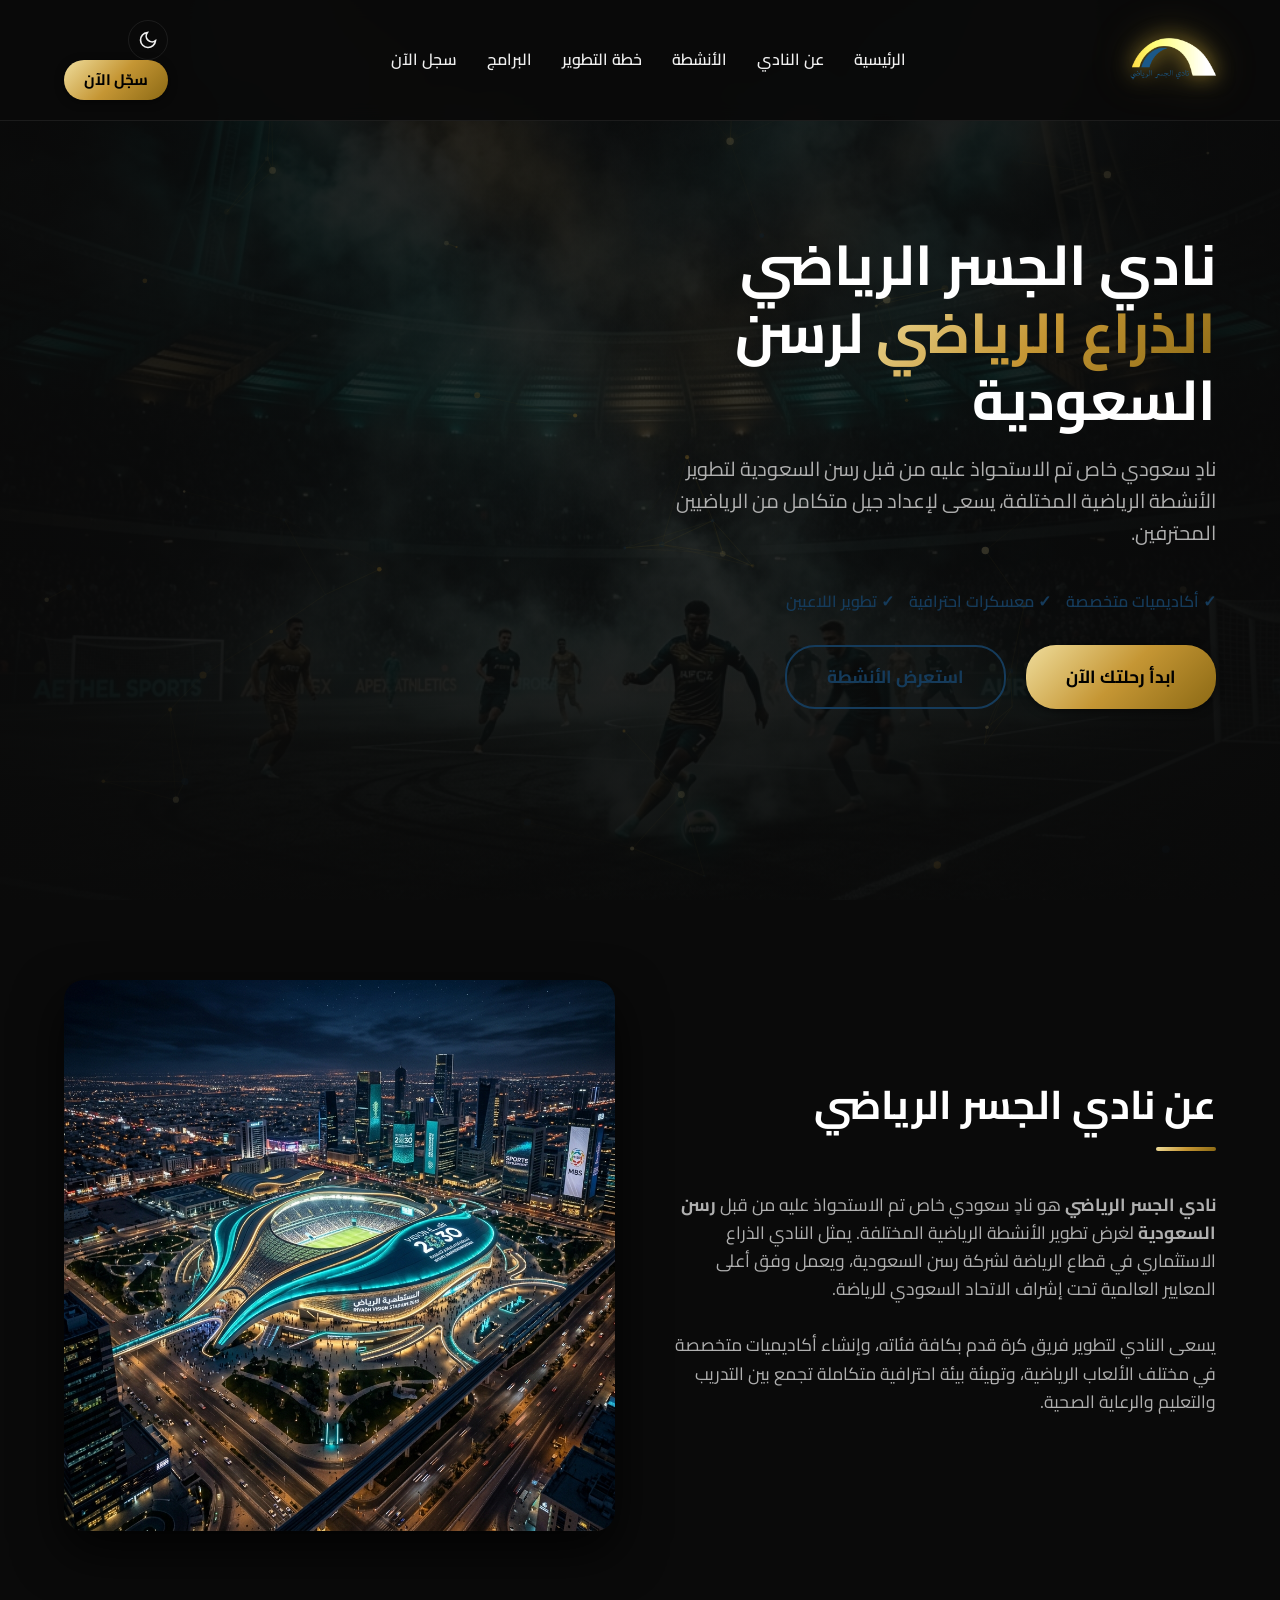
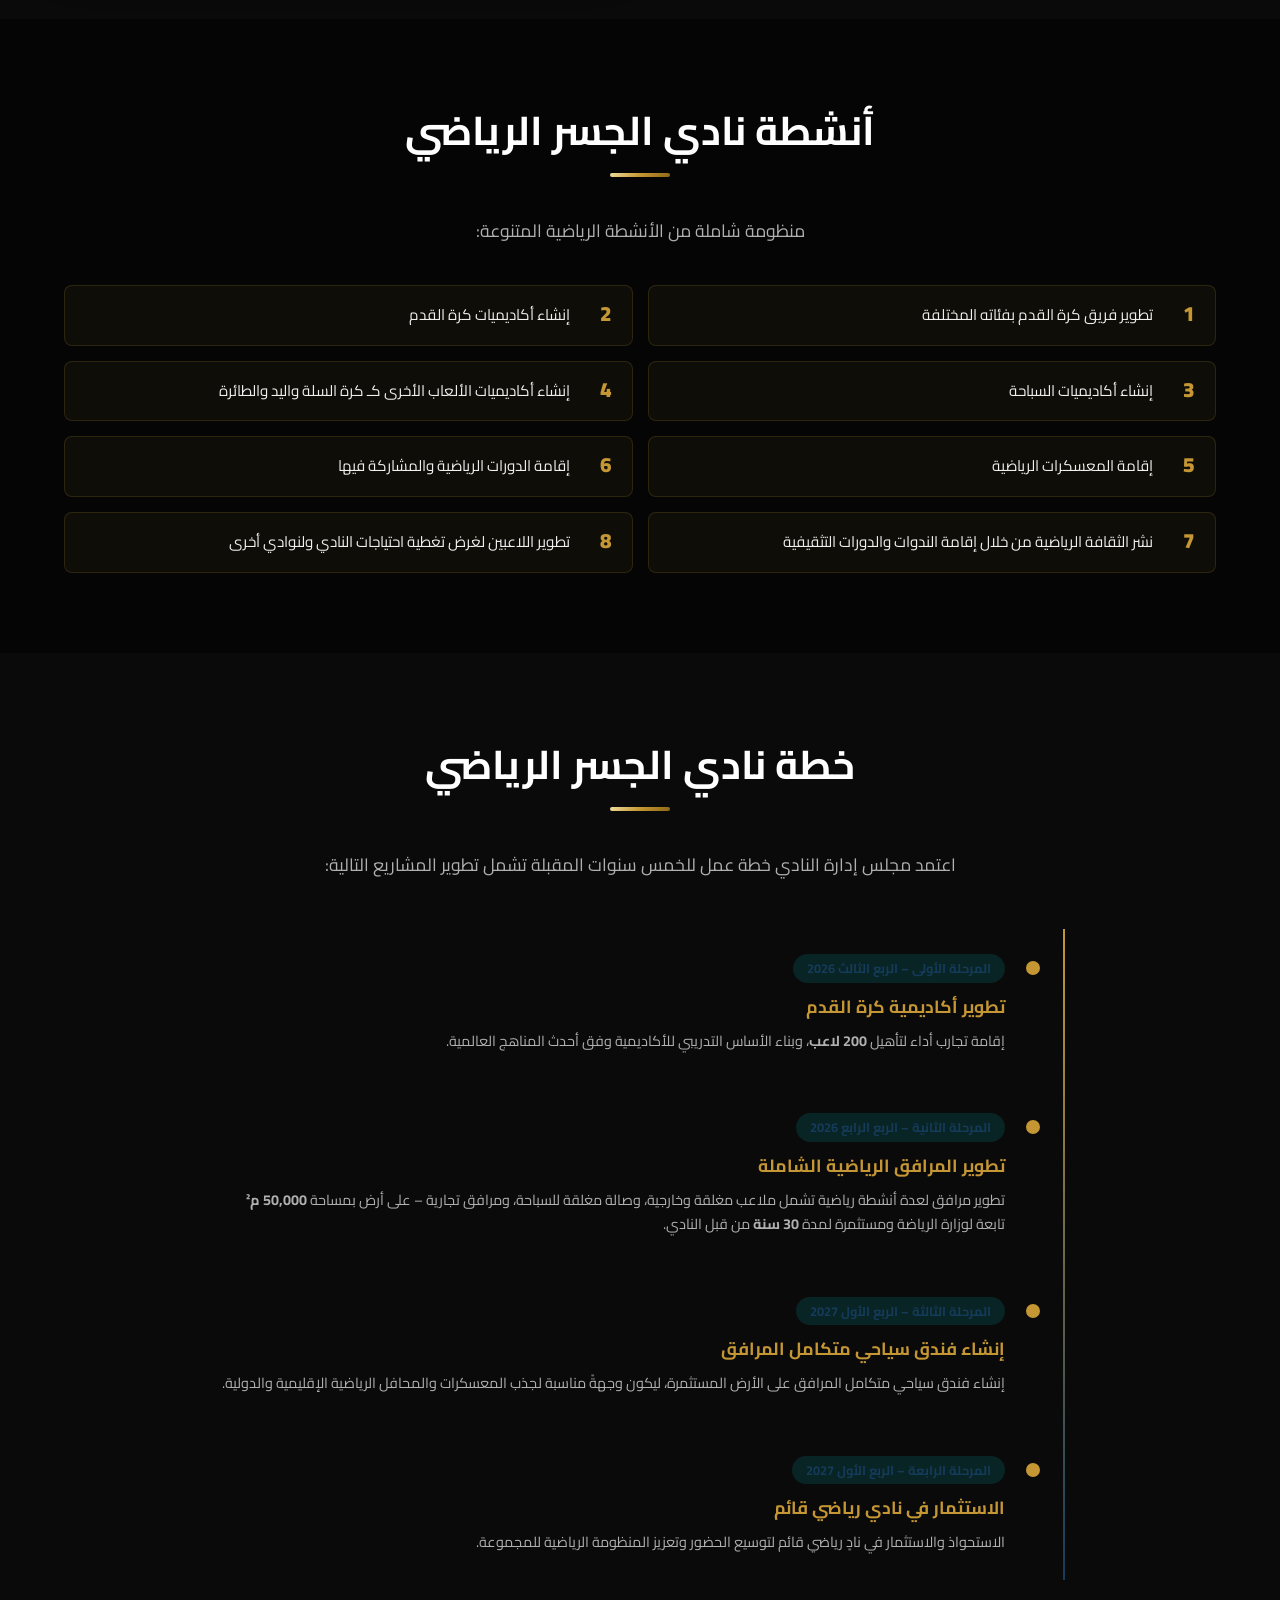
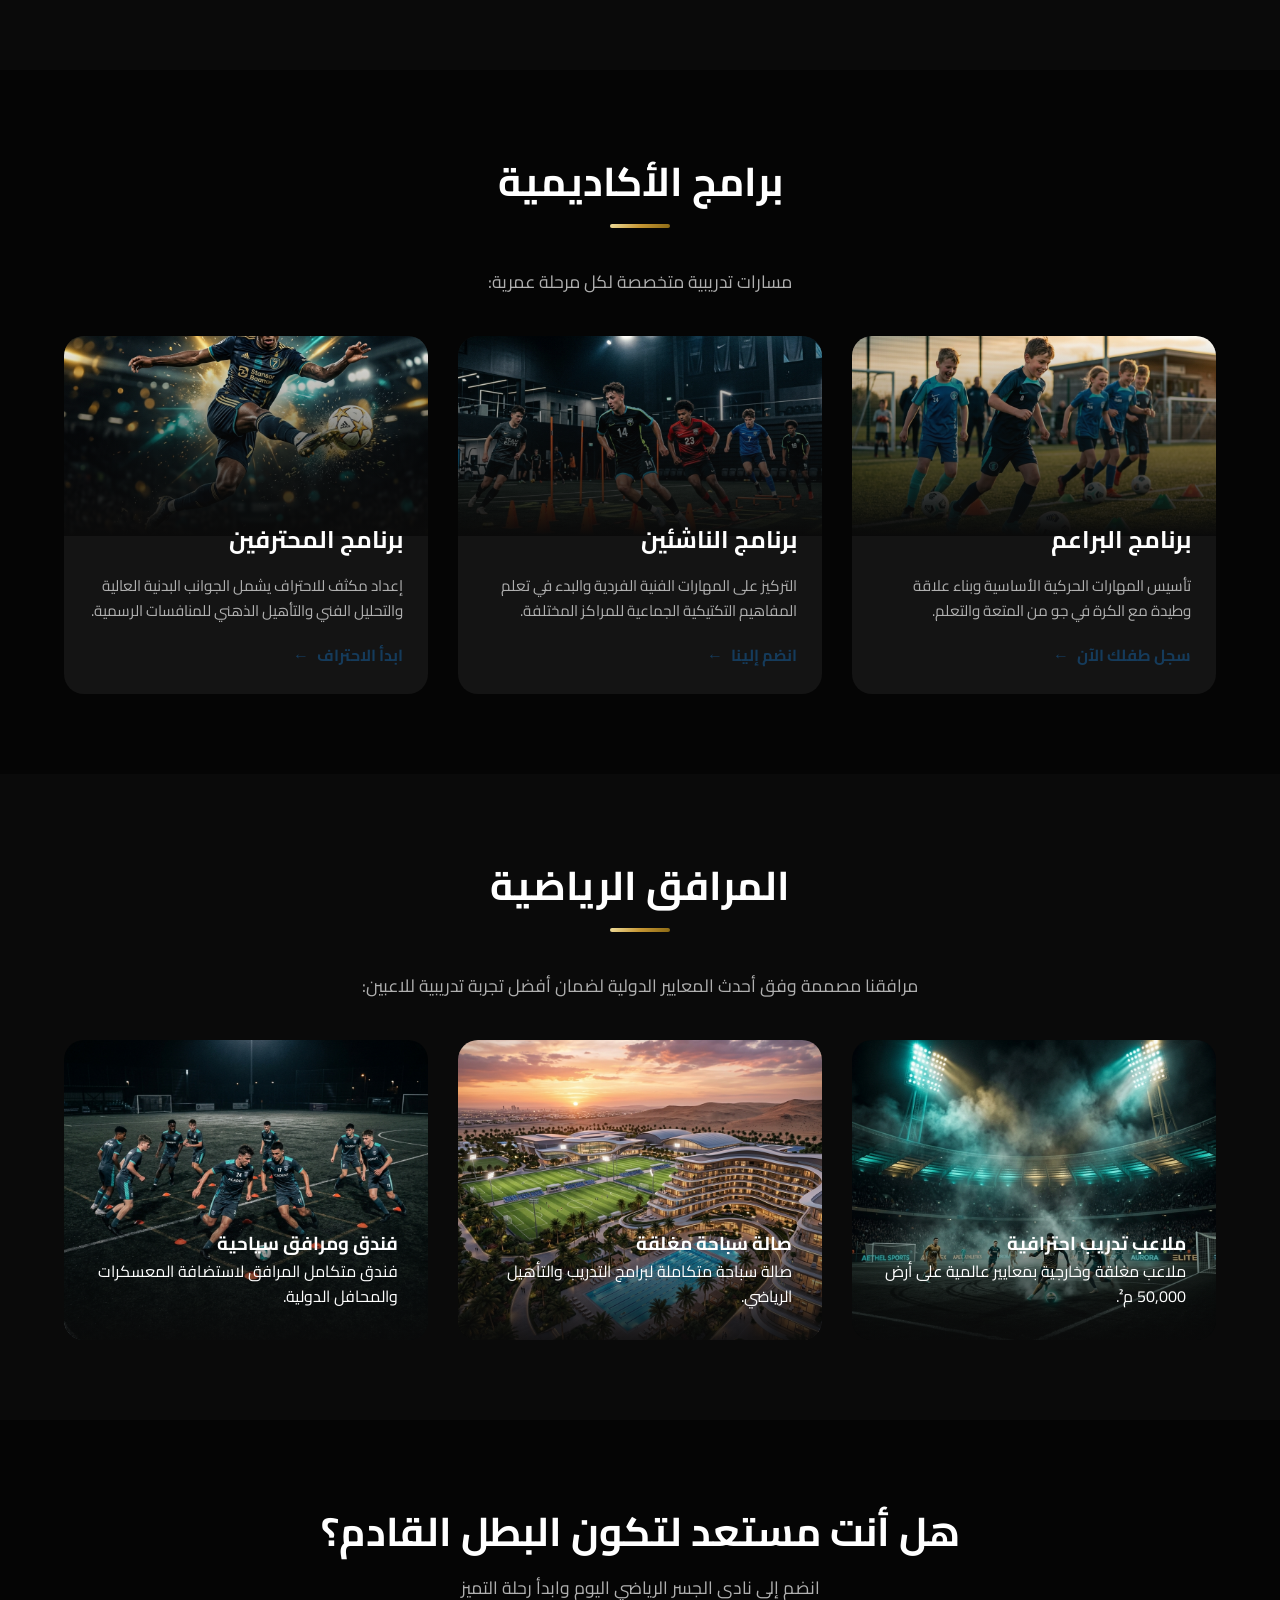
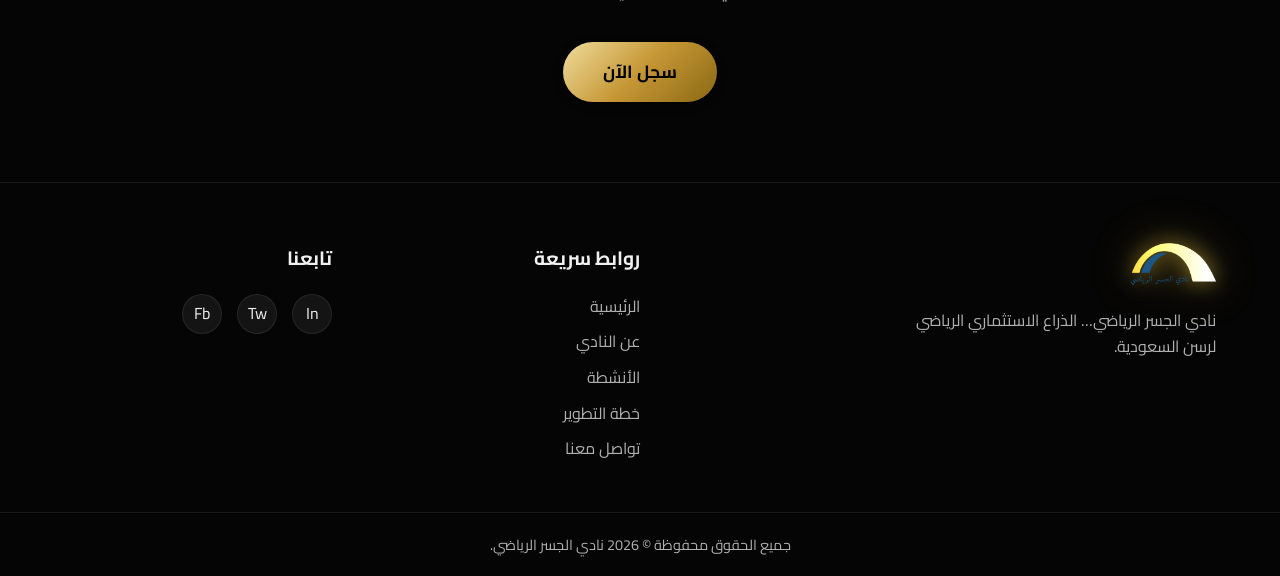
<file: New folder (4)/club.html>
<!DOCTYPE html>
<html lang="ar" dir="rtl">

<head>
    <meta charset="UTF-8">
    <meta name="viewport" content="width=device-width, initial-scale=1.0">
    <title>نادي الجسر الرياضي | Al-Jisr Sports Club</title>
    <meta name="description" content="نادي الجسر الرياضي – الذراع الاستثماري لشركة رسن السعودية في قطاع الرياضة. أكاديميات متكاملة لكرة القدم والسباحة والألعاب المتنوعة.">
    <!-- Google Fonts: Cairo -->
    <link rel="preconnect" href="https://fonts.googleapis.com">
    <link rel="preconnect" href="https://fonts.gstatic.com" crossorigin>
    <link href="https://fonts.googleapis.com/css2?family=Cairo:wght@300;400;600;800;900&display=swap" rel="stylesheet">
    <!-- Main Stylesheet -->
    <link rel="stylesheet" href="style.css">
    <style>
        .hero-club {
            background: linear-gradient(rgba(10, 10, 10, 0.6), rgba(10, 10, 10, 0.8)), url('hero_pitch.png') no-repeat center center / cover;
        }

        .vision-section {
            display: grid;
            grid-template-columns: 1fr 1fr;
            gap: 50px;
            align-items: center;
        }

        @media (max-width: 992px) {
            .vision-section {
                grid-template-columns: 1fr;
            }
        }

        .facility-grid {
            display: grid;
            grid-template-columns: repeat(auto-fit, minmax(300px, 1fr));
            gap: 30px;
        }

        .facility-card {
            position: relative;
            border-radius: var(--border-radius-lg);
            overflow: hidden;
            height: 300px;
            transition: var(--transition);
        }

        .facility-card img {
            width: 100%;
            height: 100%;
            object-fit: cover;
            transition: var(--transition);
        }

        .facility-card:hover img {
            transform: scale(1.1);
        }

        .facility-overlay {
            position: absolute;
            bottom: 0;
            left: 0;
            width: 100%;
            padding: 30px;
            background: linear-gradient(transparent, rgba(10, 10, 10, 0.9));
            color: #fff;
        }

        .nav-logos {
            display: flex;
            align-items: center;
            gap: 20px;
        }
        .logo-divider {
            width: 1px;
            height: 40px;
            background: var(--color-border);
        }
        .nav-logo-img {
            height: 45px;
            width: auto;
            object-fit: contain;
        }

        /* Activities List */
        .activities-grid {
            display: grid;
            grid-template-columns: 1fr 1fr;
            gap: 15px;
            margin-top: 25px;
        }

        @media (max-width: 768px) {
            .activities-grid { grid-template-columns: 1fr; }
        }

        .activity-item {
            display: flex;
            align-items: flex-start;
            gap: 12px;
            padding: 18px 20px;
            background: rgba(212, 175, 55, 0.05);
            border: 1px solid rgba(212, 175, 55, 0.15);
            border-radius: var(--border-radius-sm);
            transition: var(--transition);
            font-size: 0.95rem;
            line-height: 1.5;
        }

        .activity-item:hover {
            background: rgba(212, 175, 55, 0.1);
            border-color: var(--color-gold-mid);
            transform: translateX(-5px);
        }

        .activity-num {
            font-size: 1.3rem;
            font-weight: 900;
            color: var(--color-gold-mid);
            min-width: 30px;
            line-height: 1;
        }

        /* Plan Timeline */
        .plan-timeline {
            position: relative;
            padding-right: 30px;
        }

        .plan-timeline::before {
            content: '';
            position: absolute;
            right: 0;
            top: 0;
            bottom: 0;
            width: 2px;
            background: linear-gradient(to bottom, var(--color-gold-mid), var(--color-teal));
        }

        .plan-item {
            position: relative;
            padding: 25px 30px 25px 0;
            margin-bottom: 10px;
        }

        .plan-item::before {
            content: '';
            position: absolute;
            right: -7px;
            top: 30px;
            width: 14px;
            height: 14px;
            border-radius: 50%;
            background: var(--color-gold-mid);
            border: 2px solid var(--color-bg-dark);
        }

        .plan-badge {
            display: inline-block;
            padding: 4px 14px;
            border-radius: 20px;
            font-size: 0.8rem;
            font-weight: 700;
            margin-bottom: 10px;
            background: rgba(3, 179, 183, 0.15);
            color: var(--color-teal);
        }

        .plan-item h4 {
            font-size: 1.1rem;
            font-weight: 700;
            margin-bottom: 8px;
            color: var(--color-gold-mid);
        }

        .plan-item p {
            font-size: 0.9rem;
            line-height: 1.7;
            color: var(--color-text-muted);
        }
    </style>
</head>

<body>
    <!-- Navbar -->
    <header class="navbar">
        <div class="container nav-container">
            <div class="nav-logos">
                <a href="club.html" class="logo">
                    <img src="al-jisr-logo.png" alt="نادي الجسر" class="nav-logo-img">
                </a>
            </div>
            <nav class="nav-links">
                <a href="index.html">الرئيسية</a>
                <a href="#about">عن النادي</a>
                <a href="#activities">الأنشطة</a>
                <a href="#plan">خطة التطوير</a>
                <a href="#programs">البرامج</a>
                <a href="join.html">سجل الآن</a>
            </nav>
            <div class="nav-actions">
                <button id="theme-toggle" class="theme-toggle-btn" aria-label="Toggle theme">
                    <svg class="sun-icon" viewBox="0 0 24 24" fill="none" stroke="currentColor" stroke-width="2"><circle cx="12" cy="12" r="5"/><line x1="12" y1="1" x2="12" y2="3"/><line x1="12" y1="21" x2="12" y2="23"/><line x1="4.22" y1="4.22" x2="5.64" y2="5.64"/><line x1="18.36" y1="18.36" x2="19.78" y2="19.78"/><line x1="1" y1="12" x2="3" y2="12"/><line x1="21" y1="12" x2="23" y2="12"/><line x1="4.22" y1="19.78" x2="5.64" y2="18.36"/><line x1="18.36" y1="4.22" x2="19.78" y2="5.64"/></svg>
                    <svg class="moon-icon" viewBox="0 0 24 24" fill="none" stroke="currentColor" stroke-width="2"><path d="M21 12.79A9 9 0 1 1 11.21 3 7 7 0 0 0 21 12.79z"/></svg>
                </button>
                <a href="join.html" class="btn btn-gold btn-sm"><span class="shine"></span>سجّل الآن</a>
            </div>
            <div class="menu-toggle">
                <span></span><span></span><span></span>
            </div>
        </div>
    </header>

    <!-- Hero Section -->
    <section id="hero" class="hero hero-club">
        <canvas id="particle-canvas"></canvas>
        <div class="hero-overlay"></div>
        <div class="container hero-container-split scroll-reveal">
            <div class="hero-text-box">
                <h1 class="hero-title">نادي الجسر الرياضي<br><span>الذراع الرياضي</span> لرسن السعودية</h1>
                <p class="hero-subtitle">
                    نادٍ سعودي خاص تم الاستحواذ عليه من قبل رسن السعودية لتطوير الأنشطة الرياضية المختلفة، يسعى لإعداد جيل متكامل من الرياضيين المحترفين.
                </p>
                <div class="hero-highlights">
                    <span>✓ أكاديميات متخصصة</span>
                    <span>✓ معسكرات احترافية</span>
                    <span>✓ تطوير اللاعبين</span>
                </div>
                <div class="hero-buttons">
                    <a href="join.html" class="btn btn-gold btn-large">
                        <span class="shine"></span>
                        ابدأ رحلتك الآن
                    </a>
                    <a href="#activities" class="btn btn-outline btn-large">
                        استعرض الأنشطة
                    </a>
                </div>
            </div>
        </div>
    </section>

    <!-- About Section -->
    <section id="about" class="section">
        <div class="container vision-section scroll-reveal">
            <div class="vision-content">
                <h2 class="section-title">عن نادي الجسر الرياضي</h2>
                <div class="title-underline"></div>
                <p class="about-text">
                    <strong>نادي الجسر الرياضي</strong> هو نادٍ سعودي خاص تم الاستحواذ عليه من قبل <strong>رسن السعودية</strong> لغرض تطوير الأنشطة الرياضية المختلفة. يمثل النادي الذراع الاستثماري في قطاع الرياضة لشركة رسن السعودية، ويعمل وفق أعلى المعايير العالمية تحت إشراف الاتحاد السعودي للرياضة.
                    <br><br>
                    يسعى النادي لتطوير فريق كرة قدم بكافة فئاته، وإنشاء أكاديميات متخصصة في مختلف الألعاب الرياضية، وتهيئة بيئة احترافية متكاملة تجمع بين التدريب والتعليم والرعاية الصحية.
                </p>
            </div>
            <div class="vision-image">
                <img src="vision_2030_sports.png" alt="نادي الجسر الرياضي" style="width: 100%; border-radius: var(--border-radius-lg); box-shadow: var(--shadow-lg);">
            </div>
        </div>
    </section>

    <!-- Activities Section -->
    <section id="activities" class="section bg-darker">
        <div class="container">
            <div class="section-header text-center scroll-reveal">
                <h2 class="section-title">أنشطة نادي الجسر الرياضي</h2>
                <div class="title-underline center"></div>
                <p class="section-subtitle">منظومة شاملة من الأنشطة الرياضية المتنوعة:</p>
            </div>

            <div class="activities-grid scroll-reveal">
                <div class="activity-item">
                    <span class="activity-num">1</span>
                    <span>تطوير فريق كرة القدم بفئاته المختلفة</span>
                </div>
                <div class="activity-item">
                    <span class="activity-num">2</span>
                    <span>إنشاء أكاديميات كرة القدم</span>
                </div>
                <div class="activity-item">
                    <span class="activity-num">3</span>
                    <span>إنشاء أكاديميات السباحة</span>
                </div>
                <div class="activity-item">
                    <span class="activity-num">4</span>
                    <span>إنشاء أكاديميات الألعاب الأخرى كـ كرة السلة واليد والطائرة</span>
                </div>
                <div class="activity-item">
                    <span class="activity-num">5</span>
                    <span>إقامة المعسكرات الرياضية</span>
                </div>
                <div class="activity-item">
                    <span class="activity-num">6</span>
                    <span>إقامة الدورات الرياضية والمشاركة فيها</span>
                </div>
                <div class="activity-item">
                    <span class="activity-num">7</span>
                    <span>نشر الثقافة الرياضية من خلال إقامة الندوات والدورات التثقيفية</span>
                </div>
                <div class="activity-item">
                    <span class="activity-num">8</span>
                    <span>تطوير اللاعبين لغرض تغطية احتياجات النادي ولنوادي أخرى</span>
                </div>
            </div>
        </div>
    </section>

    <!-- 5-Year Plan Section -->
    <section id="plan" class="section">
        <div class="container">
            <div class="section-header text-center scroll-reveal">
                <h2 class="section-title">خطة نادي الجسر الرياضي</h2>
                <div class="title-underline center"></div>
                <p class="section-subtitle">اعتمد مجلس إدارة النادي خطة عمل للخمس سنوات المقبلة تشمل تطوير المشاريع التالية:</p>
            </div>

            <div class="container" style="max-width: 850px; margin: 50px auto 0;">
                <div class="plan-timeline scroll-reveal">
                    <div class="plan-item">
                        <span class="plan-badge">المرحلة الأولى – الربع الثالث 2026</span>
                        <h4>تطوير أكاديمية كرة القدم</h4>
                        <p>إقامة تجارب أداء لتأهيل <strong>200 لاعب</strong>، وبناء الأساس التدريبي للأكاديمية وفق أحدث المناهج العالمية.</p>
                    </div>
                    <div class="plan-item">
                        <span class="plan-badge">المرحلة الثانية – الربع الرابع 2026</span>
                        <h4>تطوير المرافق الرياضية الشاملة</h4>
                        <p>تطوير مرافق لعدة أنشطة رياضية تشمل ملاعب مغلقة وخارجية، وصالة مغلقة للسباحة، ومرافق تجارية – على أرض بمساحة <strong>50,000 م²</strong> تابعة لوزارة الرياضة ومستثمرة لمدة <strong>30 سنة</strong> من قبل النادي.</p>
                    </div>
                    <div class="plan-item">
                        <span class="plan-badge">المرحلة الثالثة – الربع الأول 2027</span>
                        <h4>إنشاء فندق سياحي متكامل المرافق</h4>
                        <p>إنشاء فندق سياحي متكامل المرافق على الأرض المستثمرة، ليكون وجهةً مناسبة لجذب المعسكرات والمحافل الرياضية الإقليمية والدولية.</p>
                    </div>
                    <div class="plan-item">
                        <span class="plan-badge">المرحلة الرابعة – الربع الأول 2027</span>
                        <h4>الاستثمار في نادي رياضي قائم</h4>
                        <p>الاستحواذ والاستثمار في نادٍ رياضي قائم لتوسيع الحضور وتعزيز المنظومة الرياضية للمجموعة.</p>
                    </div>
                </div>
            </div>
        </div>
    </section>

    <!-- Academy Programs -->
    <section id="programs" class="section bg-darker">
        <div class="container">
            <div class="section-header text-center scroll-reveal">
                <h2 class="section-title">برامج الأكاديمية</h2>
                <div class="title-underline center"></div>
                <p class="section-subtitle">مسارات تدريبية متخصصة لكل مرحلة عمرية:</p>
            </div>

            <div class="programs-grid scroll-reveal">
                <!-- Program 1 -->
                <div class="program-card">
                    <div class="program-img" style="background: url('prog_kids.png') no-repeat center center / cover;"></div>
                    <div class="program-content">
                        <h3>برنامج البراعم</h3>
                        <p>تأسيس المهارات الحركية الأساسية وبناء علاقة وطيدة مع الكرة في جو من المتعة والتعلم.</p>
                        <a href="join.html" class="btn-text">سجل طفلك الآن <span class="arrow">←</span></a>
                    </div>
                </div>
                <!-- Program 2 -->
                <div class="program-card">
                    <div class="program-img" style="background: url('prog_teens.png') no-repeat center center / cover;"></div>
                    <div class="program-content">
                        <h3>برنامج الناشئين</h3>
                        <p>التركيز على المهارات الفنية الفردية والبدء في تعلم المفاهيم التكتيكية الجماعية للمراكز المختلفة.</p>
                        <a href="join.html" class="btn-text">انضم إلينا <span class="arrow">←</span></a>
                    </div>
                </div>
                <!-- Program 3 -->
                <div class="program-card">
                    <div class="program-img" style="background: url('prog_pros.png') no-repeat center center / cover;"></div>
                    <div class="program-content">
                        <h3>برنامج المحترفين</h3>
                        <p>إعداد مكثف للاحتراف يشمل الجوانب البدنية العالية والتحليل الفني والتأهيل الذهني للمنافسات الرسمية.</p>
                        <a href="join.html" class="btn-text">ابدأ الاحتراف <span class="arrow">←</span></a>
                    </div>
                </div>
            </div>
        </div>
    </section>

    <!-- Sports Facilities -->
    <section id="facilities" class="section">
        <div class="container">
            <div class="section-header text-center scroll-reveal">
                <h2 class="section-title">المرافق الرياضية</h2>
                <div class="title-underline center"></div>
                <p class="section-subtitle">مرافقنا مصممة وفق أحدث المعايير الدولية لضمان أفضل تجربة تدريبية للاعبين:</p>
            </div>

            <div class="facility-grid scroll-reveal">
                <div class="facility-card">
                    <img src="hero_pitch.png" alt="ملاعب تدريب">
                    <div class="facility-overlay">
                        <h3>ملاعب تدريب احترافية</h3>
                        <p>ملاعب مغلقة وخارجية بمعايير عالمية على أرض 50,000 م².</p>
                    </div>
                </div>
                <div class="facility-card">
                    <img src="future_facilities.png" alt="صالة لياقة">
                    <div class="facility-overlay">
                        <h3>صالة سباحة مغلقة</h3>
                        <p>صالة سباحة متكاملة لبرامج التدريب والتأهيل الرياضي.</p>
                    </div>
                </div>
                <div class="facility-card">
                    <img src="about_players.png" alt="سكن اللاعبين">
                    <div class="facility-overlay">
                        <h3>فندق ومرافق سياحية</h3>
                        <p>فندق متكامل المرافق لاستضافة المعسكرات والمحافل الدولية.</p>
                    </div>
                </div>
            </div>
        </div>
    </section>

    <!-- Final CTA -->
    <section id="final-cta" class="section bg-darker">
        <div class="container text-center scroll-reveal">
            <h2 class="section-title">هل أنت مستعد لتكون البطل القادم؟</h2>
            <p class="section-subtitle">انضم إلى نادي الجسر الرياضي اليوم وابدأ رحلة التميز</p>
            <a href="join.html" class="btn btn-gold btn-large">
                <span class="shine"></span>
                سجل الآن
            </a>
        </div>
    </section>

    <!-- Footer -->
    <footer class="footer">
        <div class="container footer-container">
            <div class="footer-info">
                <div class="footer-logo-container" style="display: flex; gap: 15px; margin-bottom: 20px;">
                    <img src="al-jisr-logo.png" alt="نادي الجسر" class="nav-logo-img">
                </div>
                <p class="footer-desc">نادي الجسر الرياضي… الذراع الاستثماري الرياضي لرسن السعودية.</p>
            </div>

            <div class="footer-links">
                <h3>روابط سريعة</h3>
                <ul>
                    <li><a href="index.html">الرئيسية</a></li>
                    <li><a href="#about">عن النادي</a></li>
                    <li><a href="#activities">الأنشطة</a></li>
                    <li><a href="#plan">خطة التطوير</a></li>
                    <li><a href="join.html">تواصل معنا</a></li>
                </ul>
            </div>

            <div class="footer-social">
                <h3>تابعنا</h3>
                <div class="social-icons">
                    <a href="#" class="social-icon">In</a>
                    <a href="#" class="social-icon">Tw</a>
                    <a href="#" class="social-icon">Fb</a>
                </div>
            </div>
        </div>
        <div class="footer-bottom">
            <p>جميع الحقوق محفوظة &copy; 2026 نادي الجسر الرياضي.</p>
        </div>
    </footer>

    <!-- Main Script -->
    <script src="script.js"></script>
</body>

</html>
</file>
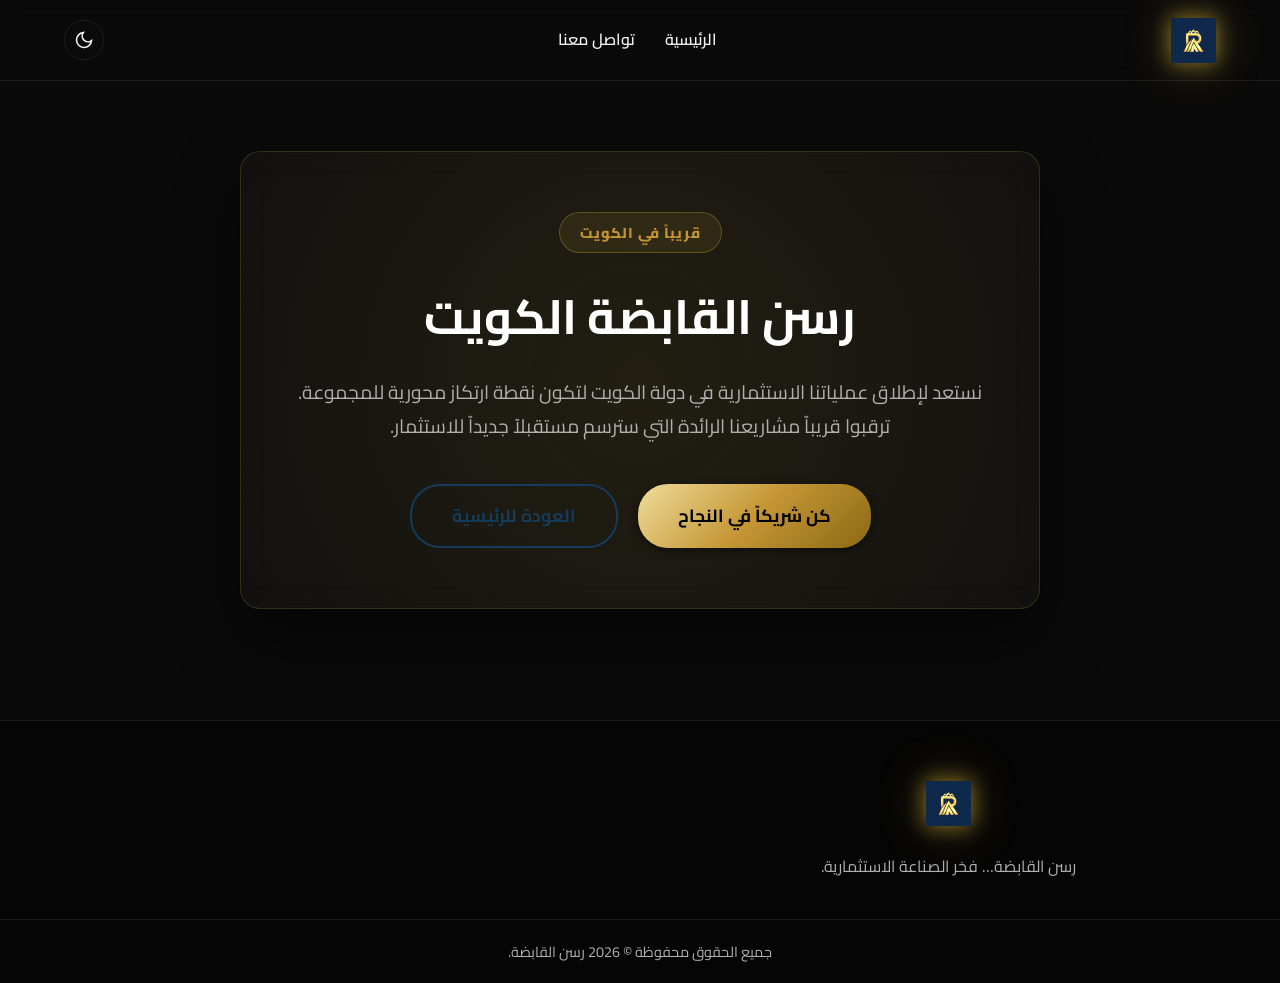
<file: New folder (4)/rasan-kuwait.html>
<!DOCTYPE html>
<html lang="ar" dir="rtl">

<head>
    <meta charset="UTF-8">
    <meta name="viewport" content="width=device-width, initial-scale=1.0">
    <title>رسن القابضة - الكويت | Rasan Holding Kuwait</title>
    <meta name="description" content="البوابة الرسمية لشركة رسن القابضة في دولة الكويت.">
    <!-- Google Fonts: Cairo -->
    <link rel="preconnect" href="https://fonts.googleapis.com">
    <link rel="preconnect" href="https://fonts.gstatic.com" crossorigin>
    <link href="https://fonts.googleapis.com/css2?family=Cairo:wght@300;400;600;800;900&display=swap" rel="stylesheet">
    <!-- Main Stylesheet -->
    <link rel="stylesheet" href="style.css">
    <style>
        .hero-kuwait {
            background: linear-gradient(rgba(10, 10, 10, 0.8), rgba(10, 10, 10, 0.95)), url('https://images.unsplash.com/photo-1549488344-1f9b8d2bd1f3?auto=format&fit=crop&q=80&w=1500') no-repeat center center / cover;
            min-height: 80vh;
            display: flex;
            align-items: center;
        }

        .coming-soon-box {
            background: rgba(255, 255, 255, 0.02);
            backdrop-filter: blur(15px);
            padding: 60px 40px;
            border-radius: var(--border-radius-lg);
            border: 1px solid rgba(212, 175, 55, 0.2);
            box-shadow: 0 30px 60px rgba(0, 0, 0, 0.5);
            max-width: 800px;
            margin: 0 auto;
            position: relative;
            overflow: hidden;
        }

        .coming-soon-box::before {
            content: '';
            position: absolute;
            top: -50%;
            left: -50%;
            width: 200%;
            height: 200%;
            background: radial-gradient(circle, rgba(212, 175, 55, 0.1) 0%, transparent 60%);
            animation: rotateGlow 10s linear infinite;
            z-index: 0;
            pointer-events: none;
        }

        @keyframes rotateGlow {
            0% { transform: rotate(0deg); }
            100% { transform: rotate(360deg); }
        }

        .cs-content {
            position: relative;
            z-index: 1;
        }

        .cs-badge {
            display: inline-block;
            padding: 8px 20px;
            background: rgba(212, 175, 55, 0.1);
            color: var(--color-gold-mid);
            border-radius: 30px;
            font-size: 0.9rem;
            font-weight: 800;
            margin-bottom: 25px;
            border: 1px solid rgba(212, 175, 55, 0.3);
            letter-spacing: 1px;
        }

        .hero-kuwait h1 {
            font-size: 3rem;
            margin-bottom: 20px;
            color: #fff;
        }

        .hero-kuwait p {
            font-size: 1.2rem;
            color: var(--color-text-muted);
            margin-bottom: 40px;
            line-height: 1.8;
        }
    </style>
</head>

<body>
    <!-- Navbar -->
    <header class="navbar">
        <div class="container nav-container">
            <div class="nav-logos">
                <a href="index.html" class="logo">
                    <img src="rasan_new_logo.png" alt="رسن القابضة" class="nav-logo-img">
                </a>
            </div>
            <nav class="nav-links">
                <a href="index.html">الرئيسية</a>
                <a href="join.html">تواصل معنا</a>
            </nav>
            <div class="nav-actions">
                <button id="theme-toggle" class="theme-toggle-btn" aria-label="Toggle theme">
                    <svg class="sun-icon" viewBox="0 0 24 24" fill="none" stroke="currentColor" stroke-width="2"><circle cx="12" cy="12" r="5"/><line x1="12" y1="1" x2="12" y2="3"/><line x1="12" y1="21" x2="12" y2="23"/><line x1="4.22" y1="4.22" x2="5.64" y2="5.64"/><line x1="18.36" y1="18.36" x2="19.78" y2="19.78"/><line x1="1" y1="12" x2="3" y2="12"/><line x1="21" y1="12" x2="23" y2="12"/><line x1="4.22" y1="19.78" x2="5.64" y2="18.36"/><line x1="18.36" y1="4.22" x2="19.78" y2="5.64"/></svg>
                    <svg class="moon-icon" viewBox="0 0 24 24" fill="none" stroke="currentColor" stroke-width="2"><path d="M21 12.79A9 9 0 1 1 11.21 3 7 7 0 0 0 21 12.79z"/></svg>
                </button>
            </div>
        </div>
    </header>

    <!-- Coming Soon Section -->
    <section class="hero hero-kuwait">
        <canvas id="particle-canvas"></canvas>
        <div class="container text-center scroll-reveal">
            <div class="coming-soon-box">
                <div class="cs-content">
                    <div class="cs-badge">قريباً في الكويت</div>
                    <h1>رسن القابضة <span>الكويت</span></h1>
                    <p>
                        نستعد لإطلاق عملياتنا الاستثمارية في دولة الكويت لتكون نقطة ارتكاز محورية للمجموعة.
                        <br>ترقبوا قريباً مشاريعنا الرائدة التي سترسم مستقبلاً جديداً للاستثمار.
                    </p>
                    <div class="hero-buttons justify-center">
                        <a href="join.html" class="btn btn-gold btn-large">
                            <span class="shine"></span>
                            كن شريكاً في النجاح
                        </a>
                        <a href="index.html" class="btn btn-outline btn-large">
                            العودة للرئيسية
                        </a>
                    </div>
                </div>
            </div>
        </div>
    </section>

    <!-- Footer -->
    <footer class="footer">
        <div class="container footer-container">
            <div class="footer-info text-center mx-auto">
                <img src="rasan_new_logo.png" alt="رسن القابضة" class="nav-logo-img" style="margin-bottom: 20px;">
                <p class="footer-desc">رسن القابضة… فخر الصناعة الاستثمارية.</p>
            </div>
        </div>
        <div class="footer-bottom">
            <p>جميع الحقوق محفوظة &copy; 2026 رسن القابضة.</p>
        </div>
    </footer>

    <!-- Main Script -->
    <script src="script.js"></script>
</body>

</html>
</file>
<file: New folder (4)/style.css>
/* ==========================================================================
   AL-JISR SPORTS CLUB - CORE STYLES
   ========================================================================== */

/* Define Global Variables */
:root {
    /* Color Palette */
    --color-bg-dark: #0A0A0A;
    --color-bg-darker: #050505;
    --color-bg-card: #141414;
    --color-brand-navy: #153B5B;
    --color-teal: #153B5B; /* Redirecting teal to navy to avoid breaking old classes */
    --color-teal-hover: #0D2840;
    
    /* Gold Gradients (Shiny Metallic) */
    --gradient-gold: linear-gradient(135deg, var(--color-gold-light) 0%, var(--color-gold-mid) 50%, var(--color-gold-dark) 100%);
    --gradient-gold-hover: linear-gradient(135deg, #FFF1B8 0%, var(--color-gold-light) 50%, var(--color-gold-mid) 100%);

    /* Silver Gradient */
    --gradient-silver: linear-gradient(135deg, #e0e0e0 0%, #bdbdbd 50%, #9e9e9e 100%);

    /* Diamond Gradient */
    --gradient-diamond: linear-gradient(135deg, #e0f7fa 0%, #b2ebf2 50%, #80deea 100%);

    /* Fonts & Structure */
    --font-heading: 'Cairo', sans-serif;
    --font-body: 'Cairo', sans-serif;
    --border-radius-sm: 8px;
    --border-radius-md: 12px;
    --border-radius-lg: 20px;
    --transition: all 0.3s cubic-bezier(0.4, 0, 0.2, 1);
    
    /* Default Dark Mode Shadows */
    --shadow-sm: 0 2px 8px rgba(0,0,0,0.5);
    --shadow-md: 0 10px 30px rgba(0,0,0,0.6);
    --shadow-lg: 0 20px 50px rgba(0,0,0,0.8);
}

/* Color Themes */
:root {
    --color-gold-light: #EFDD9C;
    --color-gold-mid: #C59634;
    --color-gold-dark: #8B6914;
}
body.light-mode {
    --color-bg-dark: #FFFFFF;
    --color-bg-darker: #F8F9FA;
    --color-bg-card: #FFFFFF;
    --color-teal: #153B5B; /* Use Navy even in light mode for contrast */
    --color-text-main: #000000;
    --color-text-muted: #1A1A1A;
    --color-border: rgba(0,0,0,0.1);
    
    /* Refined Gold for Light Mode */
    --color-gold-light: #EFDD9C;
    --color-gold-mid: #C59634;
    --color-gold-dark: #8B14;
    
    /* Soft Light Mode Shadows */
    --shadow-sm: 0 2px 10px rgba(0,0,0,0.05);
    --shadow-md: 0 12px 24px rgba(0,0,0,0.08);
    --shadow-lg: 0 20px 48px rgba(0,0,0,0.12);
}

body:not(.light-mode) {
    --color-bg-dark: #0A0A0A;
    --color-bg-darker: #050505;
    --color-bg-card: #141414;
    --color-teal: #153B5B;
    --color-text-main: #F0F0F0;
    --color-text-muted: #B0B0B0;
    --color-border: rgba(255,255,255,0.08);
}

/* ==========================================================================
   RESET & BASE STYLES
   ========================================================================== */
* {
    margin: 0;
    padding: 0;
    box-sizing: border-box;
}

body {
    background-color: var(--color-bg-dark);
    color: var(--color-text-main);
    font-family: var(--font-body);
    line-height: 1.6;
    overflow-x: hidden;
    scroll-behavior: smooth;
    direction: rtl; /* For Arabic Layout */
}

body.light-mode h1, body.light-mode h2, body.light-mode h3, body.light-mode h4, body.light-mode h5, body.light-mode h6 {
    color: #111;
}

h1, h2, h3, h4, h5, h6 {
    font-family: var(--font-heading);
    color: #ffffff;
    font-weight: 700;
}

a {
    text-decoration: none;
    color: inherit;
    transition: var(--transition);
}

ul {
    list-style: none;
}

/* Utility Classes */
.container {
    width: 90%;
    max-width: 1200px;
    margin: 0 auto;
}

.text-center {
    text-align: center;
}

.section {
    padding: 80px 0;
    position: relative;
}

.bg-darker {
    background-color: var(--color-bg-darker);
}

body.light-mode h1, body.light-mode h2, body.light-mode h3 {
    font-weight: 800; /* Bolder headings for light mode */
    color: var(--color-text-main);
}

.section-title {
    font-size: 2.5rem;
    margin-bottom: 10px;
}

.section-subtitle {
    color: var(--color-text-muted);
    font-size: 1.1rem;
    margin-bottom: 40px;
}

.title-underline {
    width: 60px;
    height: 4px;
    background: var(--gradient-gold);
    margin-bottom: 40px;
    border-radius: 2px;
}

.title-underline.center {
    margin: 0 auto 40px auto;
}

/* ==========================================================================
   BUTTONS & ANIMATIONS
   ========================================================================== */
.btn {
    display: inline-flex;
    align-items: center;
    justify-content: center;
    padding: 12px 28px;
    border-radius: 30px;
    font-weight: 700;
    cursor: pointer;
    position: relative;
    overflow: hidden;
    transition: var(--transition);
    border: none;
    text-align: center;
}

.btn-large {
    padding: 16px 40px;
    font-size: 1.1rem;
}

.btn-sm {
    padding: 8px 20px;
    font-size: 0.95rem;
}

.btn-full {
    width: 100%;
}

.btn-gold {
    background: var(--gradient-gold);
    color: #000;
    box-shadow: var(--shadow-sm);
}

.btn-gold:hover {
    background: var(--gradient-gold-hover);
    box-shadow: 0 6px 20px rgba(212, 175, 55, 0.5);
    transform: translateY(-2px);
}

.btn-outline {
    background: transparent;
    border: 2px solid var(--color-teal);
    color: var(--color-teal);
}

.btn-outline:hover {
    background: var(--color-teal);
    color: #fff;
    box-shadow: 0 4px 15px rgba(21, 59, 91, 0.4);
    transform: translateY(-2px);
}

/* Shine Sweep Animation */
.shine {
    position: absolute;
    top: 0;
    left: -100%;
    width: 50%;
    height: 100%;
    background: linear-gradient(to right, rgba(255,255,255,0) 0%, rgba(255,255,255,0.8) 50%, rgba(255,255,255,0) 100%);
    transform: skewX(-25deg);
    animation: shineSweep 4s infinite cubic-bezier(0.19, 1, 0.22, 1);
    z-index: 10;
    pointer-events: none;
}

@keyframes shineSweep {
    0% { left: -100%; }
    20% { left: 200%; }
    100% { left: 200%; }
}

/* Scroll Reveal Animation */
.scroll-reveal {
    opacity: 0;
    transform: translateY(30px);
    transition: opacity 0.8s ease-out, transform 0.8s ease-out;
}

.scroll-reveal.active {
    opacity: 1;
    transform: translateY(0);
}

/* ==========================================================================
   NAVIGATION
   ========================================================================== */
.navbar {
    position: fixed;
    top: 0;
    left: 0;
    width: 100%;
    background: rgba(10, 10, 10, 0.9);
    backdrop-filter: blur(10px);
    -webkit-backdrop-filter: blur(10px);
    z-index: 1000;
    border-bottom: 1px solid var(--color-border);
    transition: var(--transition);
}

body.light-mode .navbar {
    background: rgba(255, 255, 255, 0.95);
    border-bottom-color: var(--color-border);
    box-shadow: var(--shadow-sm);
}

.theme-toggle-btn {
    background: none;
    border: none;
    color: var(--color-text-main);
    cursor: pointer;
    width: 40px;
    height: 40px;
    display: flex;
    align-items: center;
    justify-content: center;
    border-radius: 50%;
    transition: var(--transition);
    border: 1px solid var(--color-border);
}

.theme-toggle-btn:hover {
    background: rgba(255,255,255,0.1);
}

body.light-mode .theme-toggle-btn:hover {
    background: rgba(0,0,0,0.05);
}

.theme-toggle-btn svg {
    width: 20px;
    height: 20px;
}

body.light-mode .moon-icon,
body:not(.light-mode) .sun-icon {
    display: none;
}

.nav-container {
    display: flex;
    justify-content: space-between;
    align-items: center;
    height: 80px;
}

.logo {
    display: flex;
    align-items: center;
    gap: 12px;
}

.logo-img {
    height: 60px;
    width: auto;
    object-fit: contain;
    filter: drop-shadow(0 0 12px rgba(239, 221, 156, 0.3));
    transition: var(--transition);
}

.logo-img:hover {
    filter: drop-shadow(0 0 15px rgba(239, 221, 156, 0.5));
    transform: scale(1.05);
}

.logo-text {
    font-size: 1.4rem;
    font-weight: 800;
    background: var(--gradient-gold);
    -webkit-background-clip: text;
    background-clip: text;
    -webkit-text-fill-color: transparent;
}

/* Dual Logo Support */
.nav-logos {
    display: flex;
    align-items: center;
    gap: 15px;
}

.logo-divider {
    width: 1px;
    height: 35px;
    background: var(--color-border);
}

.nav-logo-img {
    height: 45px;
    width: auto;
    object-fit: contain;
    filter: brightness(1.5) drop-shadow(0 0 10px rgba(212, 175, 55, 0.6)) drop-shadow(0 0 20px rgba(212, 175, 55, 0.3));
    transition: var(--transition);
}

.nav-logo-img:hover {
    filter: brightness(2) drop-shadow(0 0 15px rgba(212, 175, 55, 0.9)) drop-shadow(0 0 30px rgba(212, 175, 55, 0.5));
    transform: scale(1.08);
}

.nav-links {
    display: flex;
    gap: 30px;
}

.nav-links a {
    font-weight: 600;
    font-size: 1rem;
    position: relative;
}

.nav-links a::after {
    content: '';
    position: absolute;
    bottom: -5px;
    right: 0;
    width: 0;
    height: 2px;
    background: var(--color-teal);
    transition: width 0.3s ease;
}

.nav-links a:hover {
    color: var(--color-teal);
}

.nav-links a:hover::after {
    width: 100%;
}

.menu-toggle {
    display: none;
    flex-direction: column;
    justify-content: center;
    gap: 6px;
    cursor: pointer;
    width: 30px;
    height: 30px;
}

.menu-toggle span {
    width: 100%;
    height: 2px;
    background: var(--color-text-main);
    transition: var(--transition);
    border-radius: 2px;
}

.menu-toggle.active span:nth-child(1) {
    transform: translateY(8px) rotate(45deg);
}

.menu-toggle.active span:nth-child(2) {
    opacity: 0;
}

.menu-toggle.active span:nth-child(3) {
    transform: translateY(-8px) rotate(-45deg);
}

/* ==========================================================================
   HERO SECTION
   ========================================================================== */
.hero {
    min-height: 100vh;
    display: flex;
    align-items: center;
    position: relative;
    overflow: hidden;
    padding: 100px 0 60px 0; /* Offset for navbar */
}

#particle-canvas {
    position: absolute;
    top: 0;
    left: 0;
    width: 100%;
    height: 100%;
    z-index: 1;
}

.hero-overlay {
    position: absolute;
    top: 0;
    left: 0;
    width: 100%;
    height: 100%;
    background: radial-gradient(circle at center, rgba(10,10,10,0.4) 0%, rgba(10,10,10,0.95) 100%);
    z-index: 2;
}

body.light-mode .hero-overlay {
    background: radial-gradient(circle at center, rgba(255,255,255,0.05) 0%, rgba(255,255,255,0.85) 100%);
}

.hero-container-split {
    display: grid;
    grid-template-columns: 1fr 1fr;
    gap: 40px;
    align-items: center;
    position: relative;
    z-index: 3;
    width: 90%;
    max-width: 1200px;
    margin: 0 auto;
}

.hero-container-center {
    display: flex;
    flex-direction: column;
    align-items: center;
    justify-content: center;
    position: relative;
    z-index: 3;
    width: 90%;
    max-width: 900px;
    margin: 0 auto;
    text-align: center;
}

.hero-text-box {
    text-align: right;
}

.hero-highlights {
    display: flex;
    flex-wrap: wrap;
    gap: 15px;
    margin-bottom: 30px;
    font-weight: 600;
    color: var(--color-teal);
}

.justify-center {
    justify-content: center;
}

.mx-auto {
    margin-left: auto;
    margin-right: auto;
}

.text-center {
    text-align: center;
}

.hero-image-box {
    display: flex;
    justify-content: center;
    align-items: center;
}

.hero-image-wrapper {
    position: relative;
    width: 100%;
    max-width: 500px;
    border-radius: var(--border-radius-lg);
    overflow: hidden;
    box-shadow: var(--shadow-lg);
    border: 2px solid rgba(212, 175, 55, 0.2);
}

.hero-image-wrapper img {
    width: 100%;
    height: auto;
    display: block;
    mix-blend-mode: normal;
}

.image-glow {
    position: absolute;
    top: 0;
    left: 0;
    width: 100%;
    height: 100%;
    box-shadow: inset 0 0 100px rgba(21, 59, 91, 0.2);
    pointer-events: none;
}

.hero-title {
    font-size: 3.5rem;
    line-height: 1.2;
    margin-bottom: 20px;
}

.hero-title span {
    background: var(--gradient-gold);
    -webkit-background-clip: text;
    background-clip: text;
    -webkit-text-fill-color: transparent;
}

.hero-subtitle {
    font-size: 1.25rem;
    color: var(--color-text-muted);
    margin-bottom: 40px;
    max-width: 600px;
}

.hero-buttons {
    display: flex;
    gap: 20px;
}

/* ==========================================================================
   ABOUT US
   ========================================================================== */
.about-container {
    display: grid;
    grid-template-columns: 1fr 1fr;
    gap: 40px;
    align-items: center;
}

.about-text {
    font-size: 1.1rem;
    margin-bottom: 30px;
    color: var(--color-text-muted);
}

.about-pillars {
    display: flex;
    flex-direction: column;
    gap: 20px;
}

.pillar {
    display: flex;
    align-items: center;
    gap: 15px;
    background: var(--color-bg-card);
    padding: 15px 20px;
    border-radius: var(--border-radius-md);
    border-right: 3px solid var(--color-teal);
    transition: var(--transition);
}

.pillar:hover {
    transform: translateY(-5px);
    box-shadow: var(--shadow-md);
}

.pillar-icon {
    width: 40px;
    height: 40px;
    display: flex;
    align-items: center;
    justify-content: center;
    background: rgba(21, 59, 91, 0.1);
    border-radius: 50%;
}

.pillar h3 {
    font-size: 1.1rem;
    margin: 0;
}

.about-image-wrapper {
    position: relative;
}

.about-image-placeholder {
    width: 100%;
    height: 400px;
    background: var(--color-bg-card);
    border-radius: var(--border-radius-lg);
    display: flex;
    align-items: center;
    justify-content: center;
    border: 1px dashed rgba(255,255,255,0.2);
    color: #666;
    font-size: 1.2rem;
}

/* ==========================================================================
   WHY AL-JISR (7 Icons Grid)
   ========================================================================== */
/* Slider Components */
.slider-container {
    position: relative;
    max-width: 100%;
    margin-top: 40px;
    padding-bottom: 20px;
}

.slider-viewport {
    overflow: hidden;
    padding: 10px 0; /* Space for card hover effect */
}

.slider-track {
    display: flex;
    gap: 30px;
    transition: transform 0.5s cubic-bezier(0.25, 0.46, 0.45, 0.94);
    will-change: transform;
}

.feature-card {
    flex: 0 0 calc(33.333% - 20px); /* Desktop: 3 items */
    background: var(--color-bg-card);
    padding: 30px;
    border-radius: var(--border-radius-md);
    text-align: center;
    transition: var(--transition);
    border-bottom: 3px solid transparent;
    user-select: none;
}

@media (max-width: 992px) {
    .feature-card {
        flex: 0 0 calc(50% - 15px); /* Tablet: 2 items */
    }
}

@media (max-width: 600px) {
    .feature-card {
        flex: 0 0 100%; /* Mobile: 1 item */
    }
}

.feature-card:hover {
    transform: translateY(-8px);
    border-bottom-color: var(--color-teal);
    box-shadow: var(--shadow-md);
}

.feature-icon {
    width: 60px;
    height: 60px;
    margin: 0 auto 20px auto;
    display: flex;
    align-items: center;
    justify-content: center;
    color: var(--color-teal);
    background: rgba(21, 59, 91, 0.05);
    border-radius: 50%;
}

.feature-card h3 {
    margin-bottom: 10px;
    font-size: 1.3rem;
}

.feature-card p {
    color: var(--color-text-muted);
    font-size: 0.95rem;
}

.slider-controls {
    display: flex;
    align-items: center;
    justify-content: center;
    gap: 30px;
    margin-top: 30px;
}

.slider-btn {
    width: 45px;
    height: 45px;
    border-radius: 50%;
    background: var(--color-bg-card);
    border: 1px solid var(--color-border);
    color: var(--color-text-main);
    display: flex;
    align-items: center;
    justify-content: center;
    cursor: pointer;
    transition: var(--transition);
    box-shadow: var(--shadow-sm);
}

.slider-btn:hover {
    background: var(--color-teal);
    color: white;
    border-color: var(--color-teal);
    transform: scale(1.1);
}

.slider-btn svg {
    width: 18px;
    height: 18px;
}

.slider-dots {
    display: flex;
    gap: 10px;
}

.dot {
    width: 10px;
    height: 10px;
    border-radius: 50%;
    background: rgba(255,255,255,0.2);
    cursor: pointer;
    transition: var(--transition);
}

body.light-mode .dot {
    background: rgba(0,0,0,0.1);
}

.dot.active {
    background: var(--color-teal);
    width: 24px;
    border-radius: 10px;
}

.features-grid .highlight {
    background: linear-gradient(135deg, rgba(212, 175, 55, 0.1) 0%, rgba(10, 10, 10, 0) 100%);
    border: 1px solid rgba(212, 175, 55, 0.3);
}

.highlight .feature-icon {
    color: var(--color-gold-mid);
    background: rgba(212, 175, 55, 0.1);
}

/* ==========================================================================
   PROGRAMS
   ========================================================================== */
.programs-grid {
    display: grid;
    grid-template-columns: repeat(auto-fit, minmax(300px, 1fr));
    gap: 30px;
}

.program-card {
    background: var(--color-bg-card);
    border-radius: var(--border-radius-lg);
    overflow: hidden;
    position: relative;
    transition: var(--transition);
}

.program-card:hover {
    transform: translateY(-10px);
    box-shadow: var(--shadow-lg);
}

.program-img {
    height: 200px;
    background-color: #222;
    display: flex;
    align-items: center;
    justify-content: center;
    position: relative;
}

.program-img::before {
    content: '';
    position: absolute;
    top:0; left:0; width:100%; height:100%;
    background: linear-gradient(to bottom, rgba(10,10,10,0) 0%, rgba(10,10,10,1) 100%);
}

.bg-bra3em { background: url('images/prog_kids.png') no-repeat center center / cover; }
.bg-nasheen { background: url('images/prog_teens.png') no-repeat center center / cover; }
.bg-mohtarfin { background: url('images/prog_pros.png') no-repeat center top / cover; }

.program-content {
    padding: 25px;
    position: relative;
    z-index: 2;
    margin-top: -40px; /* Overlap image */
}

.program-content h3 {
    font-size: 1.5rem;
    margin-bottom: 15px;
}

.program-content p {
    color: var(--color-text-muted);
    margin-bottom: 20px;
    font-size: 0.95rem;
}

.btn-text {
    color: var(--color-teal);
    font-weight: 700;
    display: flex;
    align-items: center;
    gap: 8px;
}

.btn-text .arrow {
    transition: transform 0.3s ease;
}

.program-card:hover .btn-text .arrow {
    transform: translateX(-5px); /* RTL moves left */
}

/* ==========================================================================
   FACILITIES GALLERY
   ========================================================================== */
.gallery-grid {
    display: grid;
    grid-template-columns: repeat(4, 1fr);
    grid-template-rows: repeat(2, 300px);
    gap: 20px;
}

.gallery-item {
    position: relative;
    border-radius: var(--border-radius-md);
    overflow: hidden;
    cursor: pointer;
}

.gallery-item img {
    width: 100%;
    height: 100%;
    object-fit: cover;
    transition: transform 0.5s ease;
}

.gallery-item:hover img {
    transform: scale(1.1);
}

.gallery-overlay {
    position: absolute;
    top: 0;
    left: 0;
    width: 100%;
    height: 100%;
    background: linear-gradient(to top, rgba(0,0,0,0.9) 0%, rgba(0,0,0,0) 70%);
    display: flex;
    align-items: flex-end;
    padding: 20px;
    z-index: 2;
}

.gallery-item span {
    font-weight: 700;
    font-size: 1.1rem;
    color: #fff;
    text-shadow: 0 2px 4px rgba(0,0,0,0.5);
}

.gallery-item.large {
    grid-column: span 2;
    grid-row: span 2;
}

/* ==========================================================================
   MEMBERSHIPS (Pricing)
   ========================================================================== */
.pricing-grid {
    display: grid;
    grid-template-columns: repeat(auto-fit, minmax(300px, 1fr));
    gap: 30px;
    align-items: center;
    justify-content: center;
}

.pricing-card {
    background: var(--color-bg-card);
    border-radius: var(--border-radius-lg);
    padding: 40px 30px;
    position: relative;
    overflow: hidden;
    text-align: center;
    border: 1px solid rgba(255,255,255,0.05);
    transition: var(--transition);
}

.pricing-card.silver {
    border-top: 4px solid #bdbdbd;
}

.pricing-card.gold {
    border-top: 4px solid var(--color-gold-mid);
    background: linear-gradient(180deg, #141414 0%, rgba(212, 175, 55, 0.05) 100%);
    transform: scale(1.05);
    z-index: 2;
    box-shadow: var(--shadow-lg);
}

.pricing-card.diamond {
    border-top: 4px solid #80deea;
    /* Extra sparkles handled conceptually */
}

.pricing-card:hover {
    transform: translateY(-10px);
}
.pricing-card.gold:hover {
    transform: scale(1.05) translateY(-10px);
}

.card-desc {
    color: var(--color-text-muted);
    margin-bottom: 20px;
}

.popular-badge {
    position: absolute;
    top: 15px;
    left: 50%;
    transform: translateX(-50%);
    background: var(--gradient-gold);
    color: #000;
    font-size: 0.8rem;
    font-weight: 700;
    padding: 3px 15px;
    border-radius: 20px;
}

.card-header h3 {
    font-size: 1.8rem;
    margin-bottom: 5px;
}

.card-header .price {
    color: var(--color-text-muted);
    font-size: 0.95rem;
    margin-bottom: 25px;
}

.silver h3 { background: var(--gradient-silver); -webkit-background-clip: text; background-clip: text; -webkit-text-fill-color: transparent; }
.gold h3 { background: var(--gradient-gold); -webkit-background-clip: text; background-clip: text; -webkit-text-fill-color: transparent; }
.diamond h3 { background: var(--gradient-diamond); -webkit-background-clip: text; background-clip: text; -webkit-text-fill-color: transparent; }

.features-list {
    text-align: right;
    margin-bottom: 30px;
}

.features-list li {
    margin-bottom: 12px;
    color: var(--color-text-muted);
    position: relative;
    padding-right: 25px;
}

.features-list li::before {
    content: '✓';
    position: absolute;
    right: 0;
    top: 0;
    color: var(--color-teal);
    font-weight: bold;
}
.gold .features-list li::before {
    color: var(--color-gold-mid);
}

/* ==========================================================================
   PLAYER JOURNEY
   ========================================================================== */
.timeline {
    position: relative;
    max-width: 800px;
    margin: 0 auto;
}

.timeline::after {
    content: '';
    position: absolute;
    width: 2px;
    background: var(--color-border);
    top: 0;
    bottom: 0;
    right: 50%;
    margin-right: -1px;
}

.timeline-item {
    padding: 10px 40px;
    position: relative;
    background: inherit;
    width: 50%;
}

.timeline-item:nth-child(even) {
    right: 50%;
    text-align: left;
}

.timeline-item:nth-child(even) .content {
    margin-left: 0;
    margin-right: 40px;
}

.timeline-item:nth-child(odd) {
    left: 50%; /* It's confusing in RTL, basically alternating sides */
}

.point {
    position: absolute;
    width: 40px;
    height: 40px;
    right: -20px;
    background: var(--color-bg-darker);
    border: 2px solid var(--color-teal);
    border-radius: 50%;
    z-index: 1;
    top: 15px;
    display: flex;
    align-items: center;
    justify-content: center;
    font-weight: 700;
    color: var(--color-teal);
}

.timeline-item:nth-child(even) .point {
    right: auto;
    left: -20px; /* Switch side */
}

.content {
    padding: 20px;
    background: var(--color-bg-card);
    border-radius: var(--border-radius-md);
    position: relative;
}

.content h3 { margin-bottom: 5px; color: var(--color-gold-mid);}
.content p { font-size: 0.95rem; color: var(--color-text-muted);}

/* Fix for clear layout in Timeline */
html[dir="rtl"] .timeline-item:nth-child(odd) {
    right: 0;
    left: calc(50%);
}
html[dir="rtl"] .timeline-item:nth-child(even) {
    right: calc(50%);
    left: 0;
}
html[dir="rtl"] .timeline-item:nth-child(odd) .point {
    right: auto;
    left: -20px;
}
html[dir="rtl"] .timeline-item:nth-child(even) .point {
    left: auto;
    right: -20px;
}

/* ==========================================================================
   PARTNERS & MEDIA
   ========================================================================== */
.two-column {
    display: grid;
    grid-template-columns: 1fr 1fr;
    gap: 50px;
}

.video-placeholder {
    width: 100%;
    height: 250px;
    background: var(--color-bg-card);
    border-radius: var(--border-radius-md);
    display: flex;
    flex-direction: column;
    align-items: center;
    justify-content: center;
    cursor: pointer;
    border: 1px solid var(--color-border);
    transition: var(--transition);
}

.video-placeholder:hover {
    border-color: var(--color-teal);
}

.play-btn {
    width: 60px;
    height: 60px;
    background: var(--gradient-gold);
    border-radius: 50%;
    display: flex;
    align-items: center;
    justify-content: center;
    margin-bottom: 15px;
    color: #000;
    transition: var(--transition);
}

.play-btn svg { width: 24px; height: 24px; margin-right: -4px;}
.video-placeholder:hover .play-btn { transform: scale(1.1); }

.partners-grid {
    display: grid;
    grid-template-columns: 1fr 1fr;
    gap: 20px;
}

.partner-logo {
    background: var(--color-bg-card);
    height: 100px;
    display: flex;
    align-items: center;
    justify-content: center;
    border-radius: var(--border-radius-sm);
    color: var(--color-text-muted);
    border: 1px dashed var(--color-border);
}

/* ==========================================================================
   FOOTER
   ========================================================================== */
.footer {
    background: var(--color-bg-darker);
    border-top: 1px solid var(--color-border);
    padding: 60px 0 20px 0;
}

.footer-container {
    display: grid;
    grid-template-columns: 2fr 1fr 1fr;
    gap: 40px;
    margin-bottom: 40px;
}

.footer-logo-container {
    display: flex;
    align-items: center;
    gap: 20px;
    margin-bottom: 20px;
}

.footer-logo-img {
    height: 60px;
    width: auto;
    filter: drop-shadow(0 0 10px rgba(239, 221, 156, 0.2));
}

.rasan-text {
    font-size: 1.2rem;
    font-weight: 700;
    color: var(--color-text-main);
    margin-bottom: 10px;
}

.footer-desc {
    color: var(--color-text-muted);
    max-width: 300px;
}

.footer-links h3, .footer-social h3 {
    font-size: 1.2rem;
    margin-bottom: 20px;
    color: var(--color-text-main);
}

.footer-links ul li {
    margin-bottom: 10px;
}

.footer-links a {
    color: var(--color-text-muted);
}

.footer-links a:hover {
    color: var(--color-teal);
    padding-right: 5px;
}

.social-icons {
    display: flex;
    gap: 15px;
}

.social-icon {
    width: 40px;
    height: 40px;
    background: var(--color-bg-card);
    border-radius: 50%;
    display: flex;
    align-items: center;
    justify-content: center;
    color: var(--color-text-main);
    border: 1px solid var(--color-border);
}

.social-icon:hover {
    background: var(--gradient-gold);
    color: #000;
}

.footer-bottom {
    text-align: center;
    padding-top: 20px;
    border-top: 1px solid var(--color-border);
    color: var(--color-text-muted);
    font-size: 0.9rem;
}

.final-cta {
    background: linear-gradient(135deg, var(--color-bg-dark) 0%, var(--color-bg-darker) 100%);
    border-top: 1px solid var(--color-border);
}

.final-cta .section-title {
    color: var(--color-gold-mid);
}

.cta-highlight {
    color: var(--color-teal);
    font-weight: 700;
    margin-bottom: 30px;
    font-size: 1.1rem;
}
@media (max-width: 992px) {
    .section { padding: 60px 0; }
    .hero-title { font-size: 2.8rem; }
    .about-container, .two-column, .footer-container {
        grid-template-columns: 1fr;
        gap: 40px;
    }
    
    .gallery-grid {
        grid-template-columns: repeat(2, 1fr);
        grid-template-rows: repeat(3, 250px);
    }
    .gallery-item.large {
        grid-column: span 1;
        grid-row: span 1;
    }

    .pricing-card.gold {
        transform: scale(1);
    }
    .pricing-card.gold:hover {
        transform: translateY(-10px);
    }

    .hero-container-split {
        grid-template-columns: 1fr;
        text-align: center;
    }
    .hero-text-box { text-align: center; }
    .hero-highlights, .hero-buttons { justify-content: center; }
}

@media (max-width: 768px) {
    .navbar { height: 70px; }
    .nav-container { height: 70px; }
    
    .nav-links {
        position: fixed;
        top: 0;
        right: -100%;
        width: 100%;
        height: 100vh;
        background: var(--color-bg-dark);
        display: flex;
        flex-direction: column;
        align-items: center;
        justify-content: center;
        gap: 40px;
        transition: 0.5s cubic-bezier(0.77, 0, 0.175, 1);
        z-index: 999;
    }

    .nav-links.active {
        right: 0;
    }

    .nav-links a {
        font-size: 1.5rem;
    }

    .nav-actions {
        display: none;
    }

    .menu-toggle {
        display: flex;
        z-index: 1000;
    }
    
    .hero-title {
        font-size: 2.2rem;
    }
    
    .hero-buttons {
        flex-direction: column;
        width: 100%;
    }
    .btn-large { width: 100%; }

    /* Timeline Mobile Fix */
    .timeline::after {
        right: 20px;
    }
    
    .timeline-item {
        width: 100% !important;
        padding-right: 60px !important;
        padding-left: 0 !important;
        text-align: right !important;
        right: 0 !important;
        left: 0 !important;
    }
    
    .timeline-item .point {
        right: 0 !important;
        left: auto !important;
    }
    
    .timeline-item:nth-child(even) .content {
        margin-right: 0 !important;
    }

    .gallery-grid {
        grid-template-columns: 1fr;
        grid-template-rows: repeat(5, 250px);
    }

    .section-title { font-size: 1.8rem; }
}

@media (max-width: 480px) {
    .container { width: 92%; }
    .hero-title { font-size: 1.8rem; }
    .hero-subtitle { font-size: 1rem; }
    .features-grid { grid-template-columns: 1fr; }
}

/* ==========================================================================
   CLEANUP & OPTIMIZATION STYLES
   ========================================================================== */
.about-image-layer {
    border-radius: var(--border-radius-lg);
    overflow: hidden;
    height: 100%;
    min-height: 400px;
    box-shadow: 0 15px 40px rgba(0,0,0,0.8);
}

.about-img {
    width: 100%;
    height: 100%;
    object-fit: cover;
    border-radius: var(--border-radius-lg);
    transition: var(--transition);
}
/* Subsidiary Logo Grid */
.subsidiary-logo-grid {
    display: grid;
    grid-template-columns: repeat(auto-fit, minmax(200px, 1fr));
    gap: 40px;
    margin-top: 60px;
    justify-items: center;
}

.sub-logo-card {
    display: flex;
    flex-direction: column;
    align-items: center;
    gap: 20px;
    padding: 30px;
    background: var(--color-bg-card);
    border-radius: var(--border-radius-lg);
    border: 1px solid var(--color-border);
    transition: var(--transition);
    width: 100%;
    max-width: 250px;
    text-align: center;
}

.sub-logo-card:hover {
    transform: translateY(-10px);
    border-color: var(--color-gold-mid);
    box-shadow: var(--shadow-lg);
    background: rgba(255, 255, 255, 0.02);
}

body.light-mode .sub-logo-card:hover {
    background: rgba(0, 0, 0, 0.02);
}

.logo-box {
    width: 120px;
    height: 120px;
    display: flex;
    align-items: center;
    justify-content: center;
    padding: 15px;
    background: rgba(255, 255, 255, 0.03);
    border-radius: 50%;
    border: 1px solid rgba(255, 255, 255, 0.05);
    transition: var(--transition);
}

body.light-mode .logo-box {
    background: rgba(0, 0, 0, 0.03);
    border-color: rgba(0, 0, 0, 0.05);
}

.sub-logo-card:hover .logo-box {
    transform: scale(1.1);
    border-color: var(--color-gold-mid);
    background: rgba(212, 175, 55, 0.05);
}

.logo-box img {
    max-width: 100%;
    max-height: 100%;
    object-fit: contain;
    filter: grayscale(1) opacity(0.7);
    transition: var(--transition);
}

.sub-logo-card:hover .logo-box img {
    filter: grayscale(0) opacity(1) drop-shadow(0 0 8px rgba(239, 221, 156, 0.4));
}

.sub-name {
    font-weight: 700;
    font-size: 1.1rem;
    color: var(--color-text-muted);
    transition: var(--transition);
}

.sub-logo-card:hover .sub-name {
    color: var(--color-gold-mid);
}
.facilities-subtitle {
    margin-bottom: 30px;
}

.memberships-cta {
    margin-top: 40px;
}

.btn-details {
    min-width: 200px;
}

.media-text, .partners-text {
    color: #a0a0a0;
    margin-bottom: 20px;
}

.media-list {
    margin-bottom: 20px;
}

.rasan-svg {
    width: 50px;
    height: 50px;
}

/* Leadership & Founder Section Styles */
.founder-box {
    display: flex;
    align-items: center;
    gap: 50px;
    background: var(--color-bg-card);
    padding: 50px;
    border-radius: var(--border-radius-lg);
    border: 1px solid var(--color-border);
    margin-bottom: 60px;
    position: relative;
    overflow: hidden;
}

@media (max-width: 992px) {
    .founder-box {
        flex-direction: column;
        text-align: center;
        padding: 30px;
    }
}

.founder-image {
    flex: 0 0 350px;
    height: 450px;
    border-radius: var(--border-radius-md);
    overflow: hidden;
    border: 1px solid var(--color-gold-mid);
    box-shadow: var(--shadow-lg);
}

.founder-image img {
    width: 100%;
    height: 100%;
    object-fit: cover;
}

.founder-text {
    flex: 1;
}

.founder-label {
    display: inline-block;
    color: var(--color-gold-mid);
    font-weight: 700;
    font-size: 0.9rem;
    text-transform: uppercase;
    letter-spacing: 1px;
    margin-bottom: 15px;
}

.founder-text h3 {
    font-size: 2.2rem;
    margin-bottom: 20px;
}

.founder-text p {
    font-size: 1.1rem;
    color: var(--color-text-muted);
    line-height: 1.8;
    margin-bottom: 30px;
}

.founder-signature {
    font-family: 'Cairo', sans-serif;
    font-size: 1.4rem;
    color: var(--color-gold-mid);
    font-style: italic;
    opacity: 0.7;
}

/* Team Grid */
.team-grid {
    display: grid;
    grid-template-columns: repeat(3, 1fr);
    gap: 30px;
}

@media (max-width: 992px) {
    .team-grid {
        grid-template-columns: repeat(2, 1fr);
    }
}

@media (max-width: 600px) {
    .team-grid {
        grid-template-columns: 1fr;
    }
}

.team-card {
    background: rgba(255, 255, 255, 0.02);
    backdrop-filter: blur(10px);
    padding: 45px 30px;
    border-radius: var(--border-radius-lg);
    border: 1px solid rgba(212, 175, 55, 0.1);
    text-align: center;
    transition: all 0.5s cubic-bezier(0.4, 0, 0.2, 1);
    position: relative;
    overflow: hidden;
    display: flex;
    flex-direction: column;
    align-items: center;
    z-index: 1;
}

body.light-mode .team-card {
    background: rgba(0, 0, 0, 0.02);
    border-color: rgba(0, 0, 0, 0.05);
}

.team-card::before {
    content: '';
    position: absolute;
    top: -50%;
    left: -50%;
    width: 200%;
    height: 200%;
    background: radial-gradient(circle, rgba(212, 175, 55, 0.08) 0%, transparent 70%);
    opacity: 0;
    transition: 0.6s ease;
    pointer-events: none;
    z-index: -1;
}

.team-card:hover {
    transform: translateY(-15px);
    border-color: var(--color-gold-mid);
    box-shadow: 0 25px 50px rgba(0, 0, 0, 0.5);
    background: rgba(255, 255, 255, 0.04);
}

.team-card:hover::before {
    opacity: 1;
}

.team-img {
    width: 140px;
    height: 140px;
    border-radius: 24px;
    overflow: hidden;
    margin-bottom: 30px;
    position: relative;
    z-index: 2;
    transform: rotate(-4deg);
    transition: all 0.6s cubic-bezier(0.4, 0, 0.2, 1);
    border: 2px solid var(--color-gold-mid);
    box-shadow: 12px 12px 25px rgba(0, 0, 0, 0.3);
}

.team-card:hover .team-img {
    transform: rotate(0deg) scale(1.15);
    box-shadow: 0 15px 35px rgba(212, 175, 55, 0.3);
}

.team-img img {
    width: 100%;
    height: 100%;
    object-fit: cover;
}

.team-card h3 {
    font-size: 1.45rem;
    font-weight: 900;
    margin-bottom: 10px;
    color: var(--color-gold-mid);
    letter-spacing: -0.5px;
}

.team-card span {
    font-size: 0.85rem;
    color: var(--color-text-muted);
    font-weight: 600;
    text-transform: uppercase;
    letter-spacing: 1px;
    position: relative;
    padding-bottom: 12px;
}

.team-card span::after {
    content: '';
    position: absolute;
    bottom: 0;
    left: 50%;
    transform: translateX(-50%);
    width: 25px;
    height: 2px;
    background: var(--color-gold-mid);
    opacity: 0.3;
    transition: 0.4s ease;
}

.team-card:hover span::after {
    width: 50px;
    opacity: 1;
}
</file>
